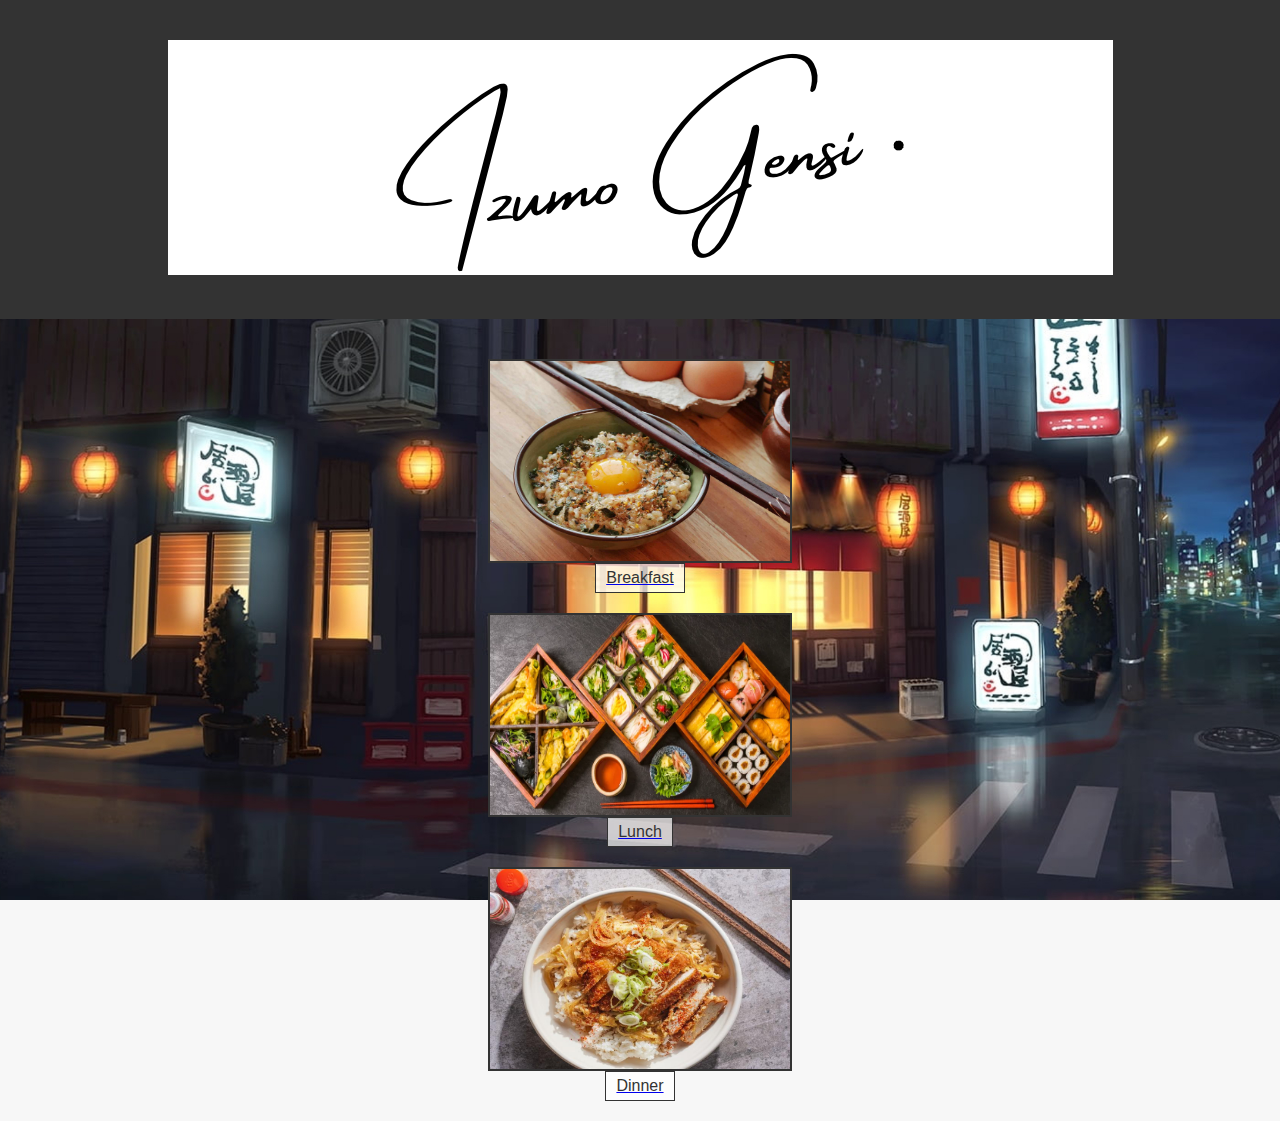
<file: index.html>
<!DOCTYPE html>
<html>
<head>
    <title>Restaurant Menu</title>
    <link rel="stylesheet" href="style.css">
</head>
<body>
    <header>
        <header img>
        <img src="Izumo.png">
        </header>
    </header>
    <main>
        <section id="breakfast">
            <h2></h2>
            <ul>
                <li>
                    <a href="Breakfast.html">
                        <div class="content">
                            <img src="Brekkie.jpg" alt="Breakfast Item">
                            <span class="category">Breakfast</span>
                        </div>
                    </a>
                </li>
            </ul>
        </section>
        <section id="lunch">
            <h2></h2>
            <ul>
                <li>
                    <a href="lunch.html">
                        <div class="content">
                            <img src="lunch.webp" alt="Lunch Item">
                            <span class="category">Lunch</span>
                        </div>
                    </a>
                </li>
            </ul>
        </section>
        <section id="dinner">
            <h2> </h2>
            <ul>
                <li>
                    <a href="dinner.html">
                        <div class="content">
                            <img src="dinner.jpeg" alt="Dinner Item">
                            <span class="category">Dinner</span>
                        </div>
                    </a>
                </li>
            </ul>
        </section>
    </main>
</body>
</html>
</file>
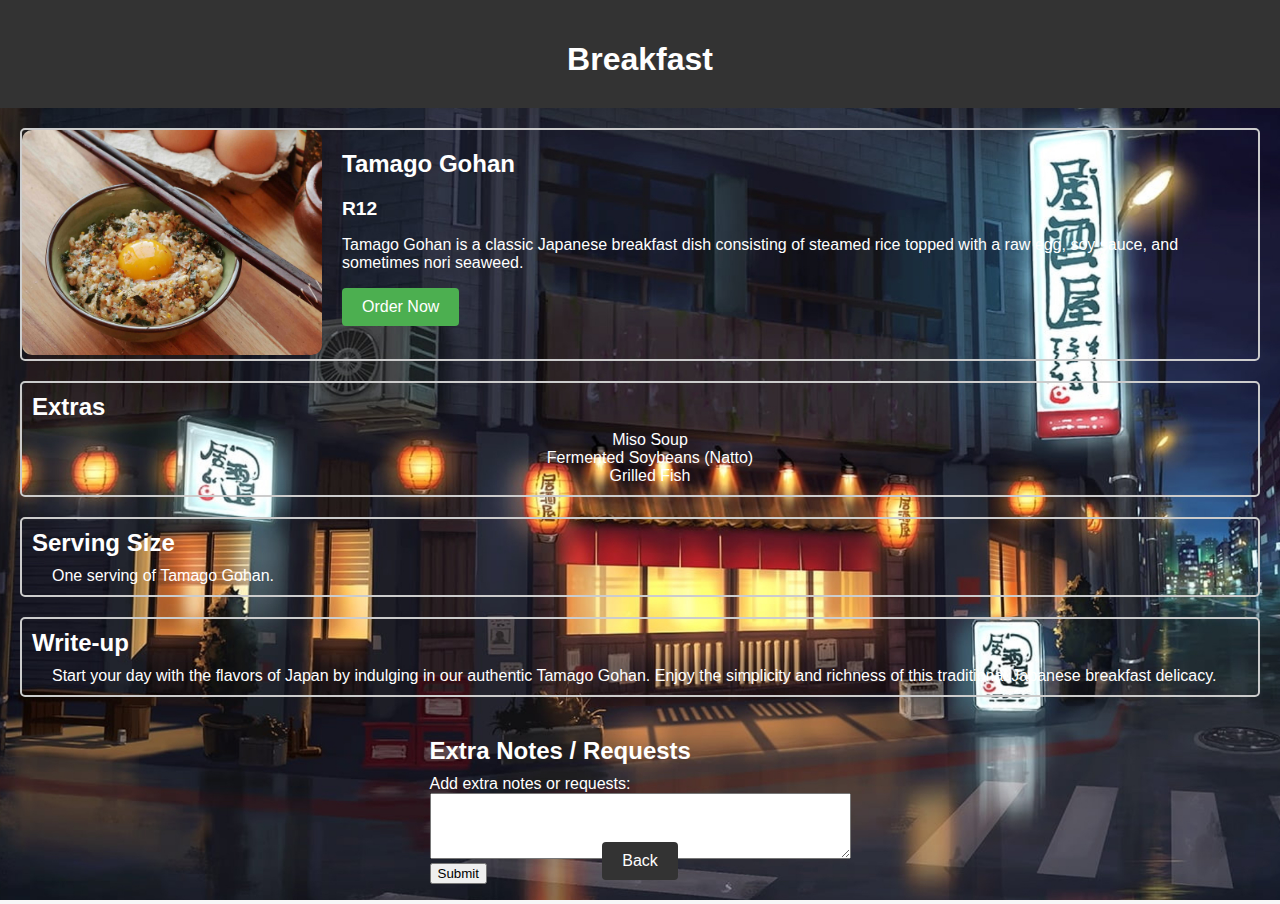
<file: Breakfast.html>
<!DOCTYPE html>
<html>
<head>
    <title>Breakfast - Japanese</title>
    <link rel="stylesheet" href="style.css">
</head>
<body>
    <header>
        <h1>Breakfast</h1>
    </header>
    <main>
        <section class="meal-info">
            <div class="meal-image">
                <img src="Brekkie.jpg" alt="Japanese Breakfast">
            </div>
            <div class="meal-details">
                <h2>Tamago Gohan</h2>
                <p class="price">R12</p>
                <p class="description">Tamago Gohan is a classic Japanese breakfast dish consisting of steamed rice topped with a raw egg, soy sauce, and sometimes nori seaweed.</p>
                <button class="buy-now">Order Now</button>
            </div>
        </section>
        <section class="extras">
            <h2>Extras</h2>
            <ul>
                <li>Miso Soup</li>
                <li>Fermented Soybeans (Natto)</li>
                <li>Grilled Fish</li>
            </ul>
        </section>
        <section class="serving-size">
            <h2>Serving Size</h2>
            <p>One serving of Tamago Gohan.</p>
        </section>
        <section class="write-up">
            <h2>Write-up</h2>
            <p>Start your day with the flavors of Japan by indulging in our authentic Tamago Gohan. Enjoy the simplicity and richness of this traditional Japanese breakfast delicacy.</p>
        </section>
        <section class="extra-notes">
            <h2>Extra Notes / Requests</h2>
            <form>
                <label for="notes">Add extra notes or requests:</label><br>
                <textarea id="notes" name="notes" rows="4" cols="50"></textarea><br>
                <input type="submit" value="Submit">
            </form>
        </section>
    </main>
    <footer>
        <a href="index.html">
            <button class="back-button">Back</button>
        </a>
    </footer>
</body>
</html>
</file>
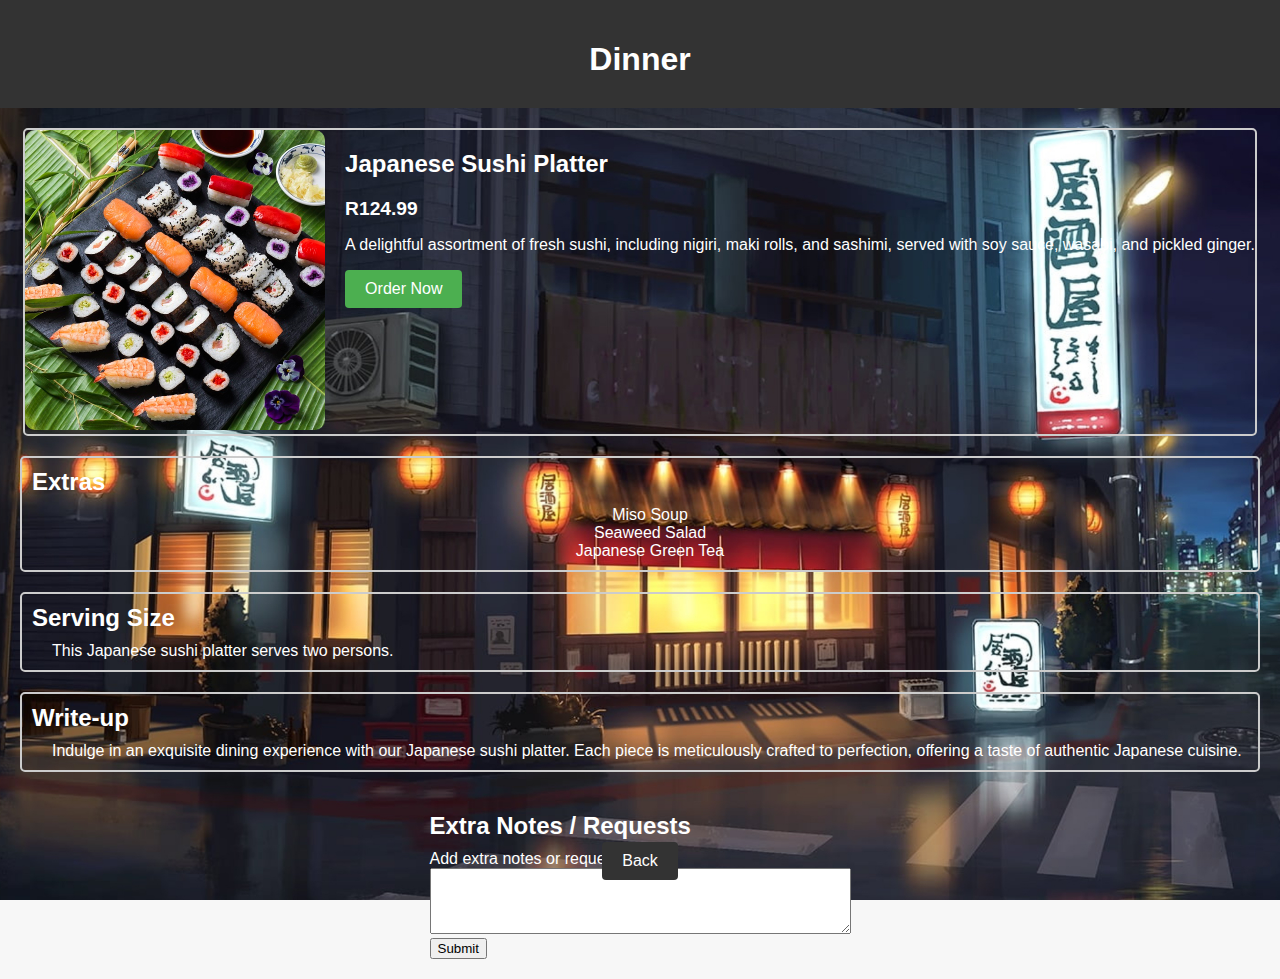
<file: dinner.html>
<!DOCTYPE html>
<html>
<head>
    <title>Dinner</title>
    <link rel="stylesheet" href="style.css">
</head>
<body>
    <header>
        <h1>Dinner</h1>
    </header>
    <main>
        <section class="meal-info">
            <div class="meal-image">
                <img src="sushi.jpg" alt="Japanese Dinner">
            </div>
            <div class="meal-details">
                <h2>Japanese Sushi Platter</h2>
                <p class="price">R124.99</p>
                <p class="description">A delightful assortment of fresh sushi, including nigiri, maki rolls, and sashimi, served with soy sauce, wasabi, and pickled ginger.</p>
                <button class="buy-now">Order Now</button>
            </div>
        </section>
        <section class="extras">
            <h2>Extras</h2>
            <ul>
                <li>Miso Soup</li>
                <li>Seaweed Salad</li>
                <li>Japanese Green Tea</li>
            </ul>
        </section>
        <section class="serving-size">
            <h2>Serving Size </h2>
            <p>This Japanese sushi platter serves two persons.</p>
        </section>
        <section class="write-up">
            <h2>Write-up</h2>
            <p>Indulge in an exquisite dining experience with our Japanese sushi platter. Each piece is meticulously crafted to perfection, offering a taste of authentic Japanese cuisine.</p>
        </section>
        <section class="extra-notes">
            <h2>Extra Notes / Requests</h2>
            <form>
                <label for="notes">Add extra notes or requests:</label><br>
                <textarea id="notes" name="notes" rows="4" cols="50"></textarea><br>
                <input type="submit" value="Submit">
            </form>
        </section>
    </main>
    <footer>
        <a href="index.html">
            <button class="back-button">Back</button>
        </a>
    </footer>
</body>
</html>
</file>
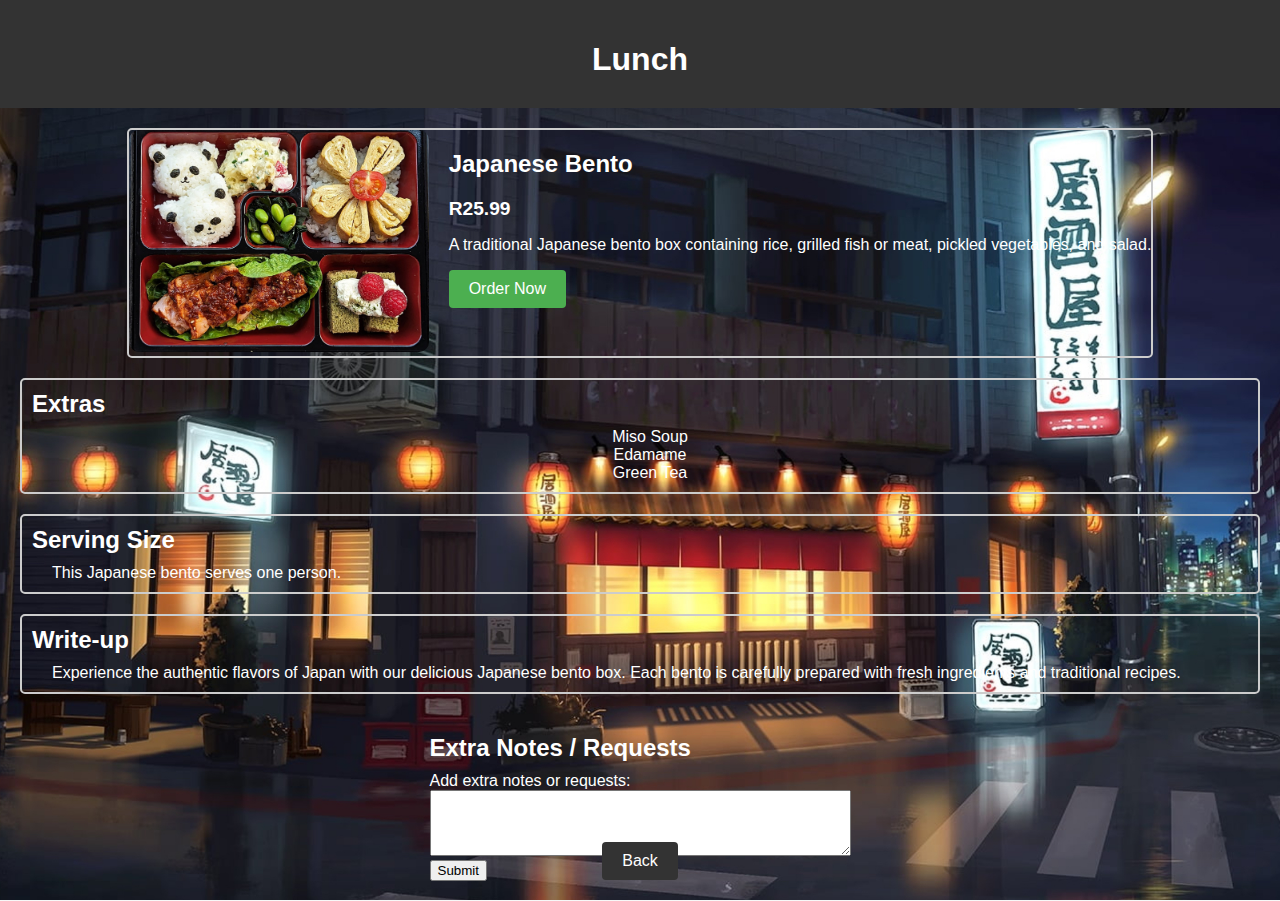
<file: lunch.html>
<!DOCTYPE html>
<html>
<head>
    <title>Lunch - Japanese</title>
    <link rel="stylesheet" href="style.css">
</head>
<body>
    <header>
        <h1>Lunch</h1>
    </header>
    <main>
        <section class="meal-info">
            <div class="meal-image">
                <img src="bento%20box.jpg" alt="Japanese Lunch">
            </div>
            <div class="meal-details">
                <h2>Japanese Bento</h2>
                <p class="price">R25.99</p>
                <p class="description">A traditional Japanese bento box containing rice, grilled fish or meat, pickled vegetables, and salad.</p>
                <button class="buy-now">Order Now</button>
            </div>
        </section>
        <section class="extras">
            <h2>Extras</h2>
            <ul>
                <li>Miso Soup</li>
                <li>Edamame</li>
                <li>Green Tea</li>
            </ul>
        </section>
        <section class="serving-size">
            <h2>Serving Size </h2>
            <p>This Japanese bento serves one person.</p>
        </section>
        <section class="write-up">
            <h2>Write-up</h2>
            <p>Experience the authentic flavors of Japan with our delicious Japanese bento box. Each bento is carefully prepared with fresh ingredients and traditional recipes.</p>
        </section>

        <section class="extra-notes">
            <h2>Extra Notes / Requests</h2>
            <form>
                <label for="notes">Add extra notes or requests:</label><br>
                <textarea id="notes" name="notes" rows="4" cols="50"></textarea><br>
                <input type="submit" value="Submit">
            </form>
        </section>
    </main>
    <footer>
        <a href="index.html">
            <button class="back-button">Back</button>
        </a>
    </footer>
</body>
</html>
</file>
<file: style.css>
body {
    font-family:sans-serif;
    margin: 0;
    padding: 0;
    background-color: #f7f7f7;
    background-image: url('background.jpg');
    background-size: cover;
    background-position: center;
    background-repeat: no-repeat;
    height: 100vh; 
}

.header {
    background-image: url('Izumo.png');
    background-size: cover;
    background-position: center top;
    background-repeat: no-repeat;
    width: 100%;
    height: 850px; 
    top: 0;
    position: fixed;
    overflow: hidden;
    text-align: center;
    z-index: 1000; 
    
}
.header img{
    width: 35p0x;
    padding-top: 14px;
    padding-right: 25;
     display: none;
}
main {
    padding: 20px;
}

h1, h2 {
    margin-bottom: 10px;
}

ul {
    list-style-type: none;
    padding: 0;
    margin: 0;
}

li {
    text-align: center; 
}

a {
    display: block;
}

.content {
    display: flex;
    flex-direction: column;
    align-items: center;
}

a img {
    width: 300px; 
    height: 200px;
    border: 2px solid #333;
}

.category {
    background-color: rgba(255, 255, 255, 0.7);
    padding: 5px 10px;
    border: 1px solid #333;
    color: #333;
}
body {
    font-family: Arial, sans-serif;
    margin: 0;
    padding: 0;
    color: #fff; 
}

header {
    background-color: #333;
    text-align: center;
    padding: 20px 0;
}

main {
    padding: 20px;
    display: flex;
    flex-direction: column;
    align-items: center;
}

.meal-info {
    display: flex;
    margin-bottom: 20px;
    border: 2px solid #ccc; 
    border-radius: 5px;
    overflow: hidden;
}

.meal-image img {
    width: 300px;
    height: auto;
    margin-right: 20px;
}

.meal-details {
    flex: 1;
}

.price {
    font-size: 1.2em;
    font-weight: bold;
    margin-bottom: 10px;
}

.buy-now {
    background-color: #4CAF50;
    color: #fff;
    padding: 10px 20px;
    border: none;
    border-radius: 4px;
    cursor: pointer;
    font-size: 1em;
}

.buy-now:hover {
    background-color: #45a049;
}

.extras,
.serving-size,
.write-up {
    margin-bottom: 20px;
    border: 2px solid #ccc; 
    padding: 10px;
    border-radius: 5px;
    width: 100%; 
    box-sizing: border-box; 
}

.extras ul,
.serving-size p,
.write-up p {
    margin: 0;
    padding-left: 20px;
}

.extras h2,
.serving-size h2,
.write-up h2 {
    margin-top: 0;
}
footer {
    position: fixed;
    bottom: 20px;
    width: 100%;
    text-align: center;
}

.back-button {
    background-color: #333;
    color: #fff;
    padding: 10px 20px;
    border: none;
    border-radius: 4px;
    cursor: pointer;
    font-size: 1em;
}

.back-button:hover {
    background-color: #555;
}
.meal-image img {
    border-radius: 10px;
}
</file>
